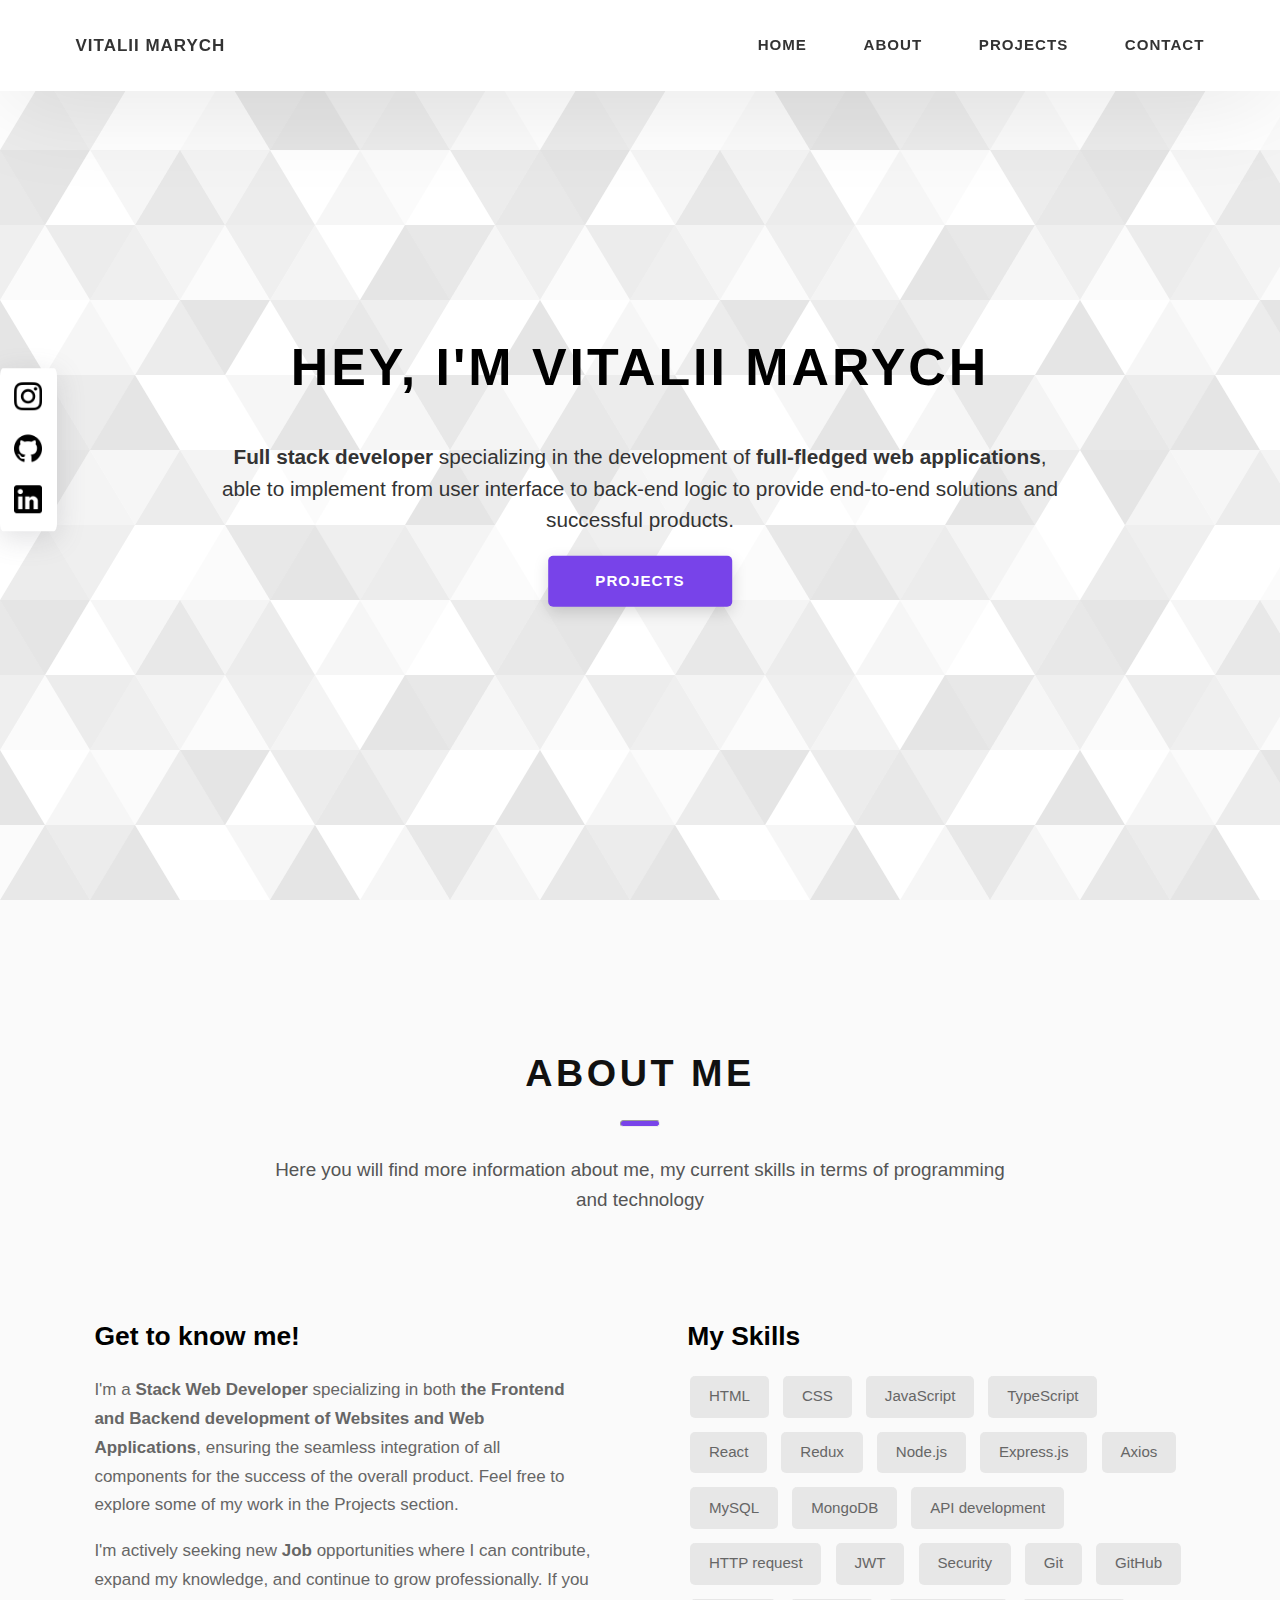
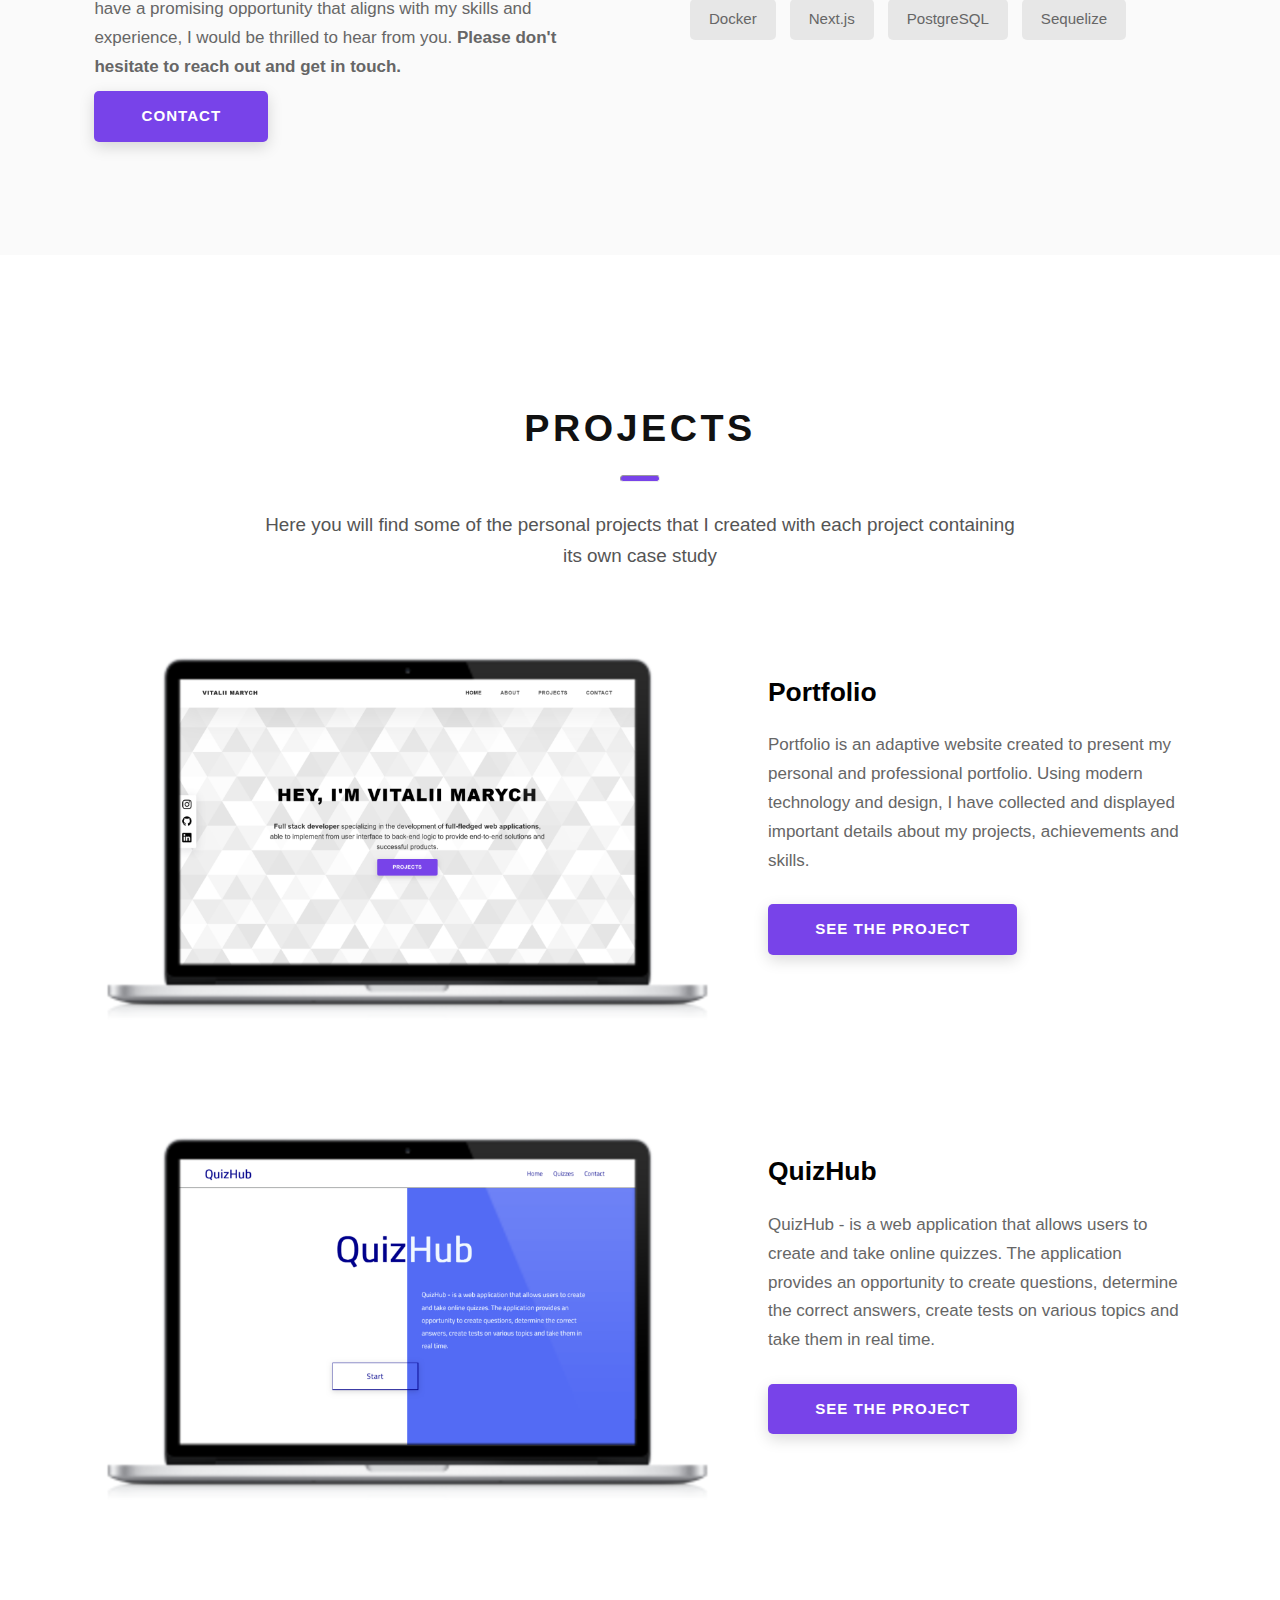
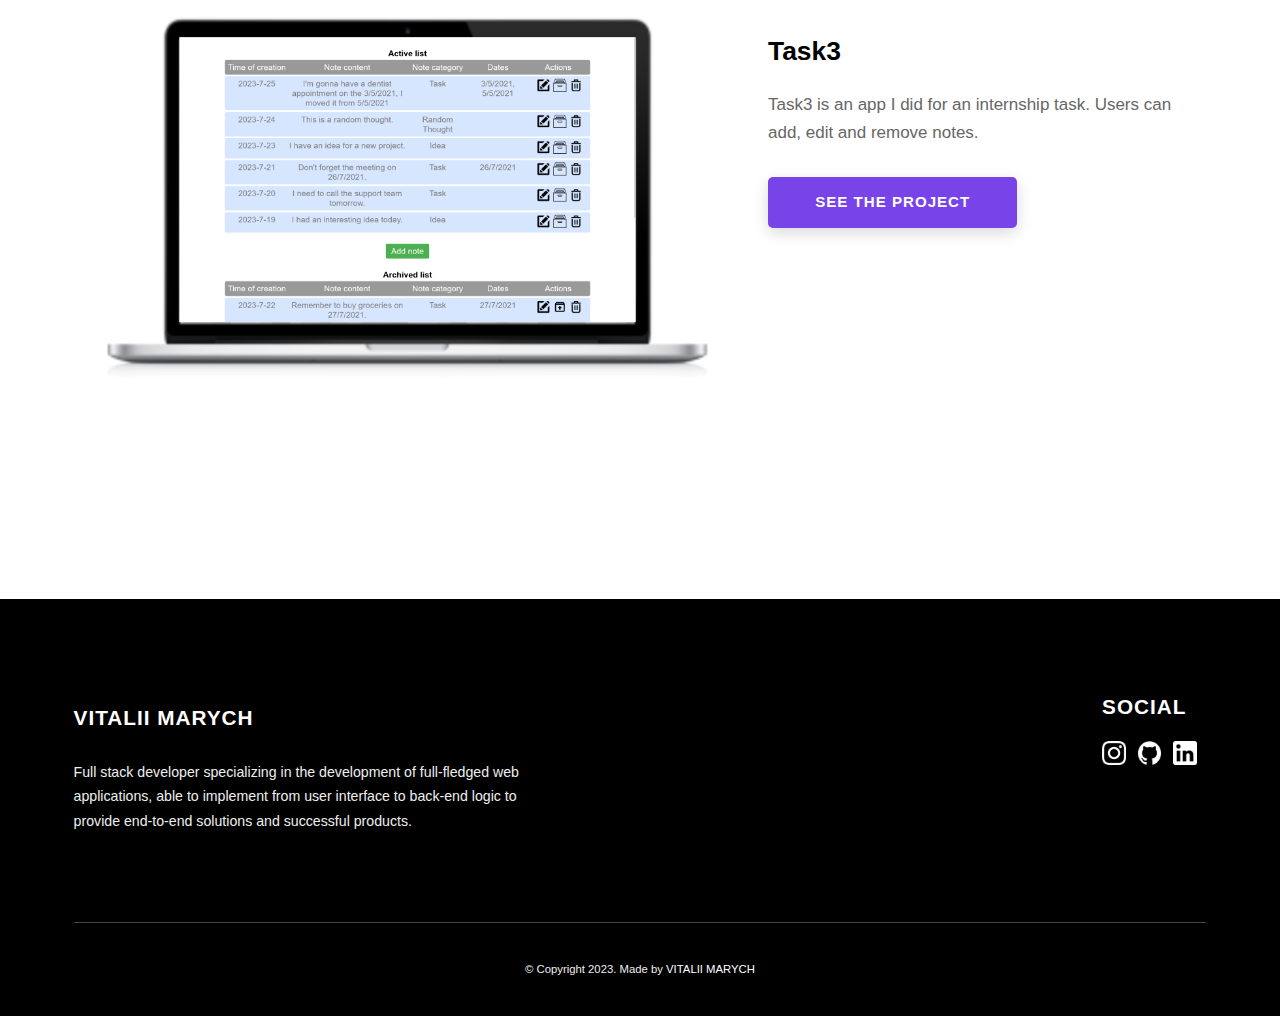
<file: index.html>
<!DOCTYPE html>
<html lang="en">
<head>
    <meta charset="UTF-8">
    <meta name="viewport" content="width=device-width, initial-scale=1.0">
    <title>Portfolio</title>

    <link href="./CSS/style.css" rel="stylesheet">

</head>
<body>
    <header>
        <div class="header-content">
            <div class="header-logo">
                <a href="./"><b>Vitalii Marych</b></a>
            </div>

            <div class="header-menu">
                <div class="header-menu-toggle"></div>
                <ul class="header-links">
                    <li class="header-link-wrapper">
                        <a href="./" class="header-link">Home</a>
                    </li>
                    <li class="header-link-wrapper">
                        <a href="#about" class="header-link">About</a>
                    </li>
                    <li class="header-link-wrapper">
                        <a href="#projects" class="header-link">Projects</a>
                    </li>
                    <li class="header-link-wrapper">
                        <a href="#contact" class="header-link">Contact</a>
                    </li>
                </ul>

            </div>
        </div>

        <div class="header-menu-mobile">
            <ul class="header-links-active">
                <li class="header-link-active-wrapper">
                    <a href="./" class="header-link">Home</a>
                </li>
                <li class="header-link-active-wrapper">
                    <a href="#about" class="header-link">About</a>
                </li>
                <li class="header-link-active-wrapper">
                    <a href="#projects" class="header-link">Projects</a>
                </li>
                <li class="header-link-active-wrapper">
                    <a href="#contact" class="header-link">Contact</a>
                </li>
            </ul>
        </div>

    </header>

    <section class="home ">
        <div class="home-content">
            <h1>Hey, I'm <b>Vitalii Marych</b></h1>

            <div class="home-content-info">
                <p class="info">
                    <b>Full stack developer</b> specializing in the development of <b>full-fledged web applications</b>, able to implement from user interface to back-end logic to provide end-to-end solutions and successful products.    
                </p>
            </div>

            <div class="home-content-btn-wrapper">
                <a class="btn home-content-btn" href="./#projects">
                    Projects
                </a>
            </div>

        </div>

        <div class="home-socials">
            <div class="home-social">
                <a class="home-social-icon-link" href="https://www.instagram.com/vitalik_marich/">
                    <img class="home-social-icon" src="./images/icons/inst.png">
                </a>
            </div>

            <div class="home-social">
                <a class="home-social-icon-link" href="https://github.com/vitaliiMarych">
                    <img class="home-social-icon" src="./images/icons/gitHub.png">
                </a>
            </div>

            <div class="home-social">
                <a class="home-social-icon-link" href="https://www.linkedin.com/in/vitalii-marych-150065280/">
                    <img class="home-social-icon" src="./images/icons/linkedin.png">
                </a>
            </div>
        </div>

    </section>

    <section class="about sec-pad" id="about">
        <div class="main-container">
            <div class="main-container-header">
                <h2 class="heading-sec-main">About me
                    <hr>
                </h2>
                <p class="heading-sec-sub">Here you will find more information about me,  my current skills  in terms of programming and technology </p>
            </div>
            <div class="about-content">
                <div class="about-content-main">
                    <h3 class="about-content-title">Get to know me!</h3>
                    
                    <div class="about-content-main-details">
                        <p class="about-content-main-details-paragraf">I'm a <b>Stack Web Developer</b> specializing in both <b>the Frontend and Backend development of Websites and Web Applications</b>, ensuring the seamless integration of all components for the success of the overall product. Feel free to explore some of my work in the Projects section.</p>
                        <p class="about-content-main-details-paragraf">I'm actively seeking new <b>Job</b> opportunities where I can contribute, expand my knowledge, and continue to grow professionally. If you have a promising opportunity that aligns with my skills and experience, I would be thrilled to hear from you. <b>Please don't hesitate to reach out and get in touch.</b></p>
                    </div>

                    <div class="about-btn-contact-wrapper">
                        <a class="btn about-btn-contact" href="#contact">Contact</a>
                    </div>
                </div>

                <div class="about-content-skills">
                    <h3 class="about-content-title">My Skills</h3>
                    <div class="skills">
                        <div class="skill">HTML</div>
                        <div class="skill">CSS</div>
                        <div class="skill">JavaScript</div>
                        <div class="skill">TypeScript</div>
                        <div class="skill">React</div>
                        <div class="skill">Redux</div>
                        <div class="skill">Node.js</div>
                        <div class="skill">Express.js</div>
                        <div class="skill">Axios</div>
                        <div class="skill">MySQL</div>
                        <div class="skill">MongoDB</div>
                        <div class="skill">API development</div>
                        <div class="skill">HTTP request</div>
                        <div class="skill">JWT</div>
                        <div class="skill">Security</div>
                        <div class="skill">Git</div>
                        <div class="skill">GitHub</div>
                        <div class="skill">Docker</div>
                        <div class="skill">Next.js</div>
                        <div class="skill">PostgreSQL</div>
                        <div class="skill">Sequelize</div>

                    </div>
                </div>
            </div>
        </div>
    </section>

    <section class="projects sec-pad" id="projects">
        <div class="main-container">
            <div class="main-container-header">
                <h2 class="heading-sec-main">Projects
                    <hr>
                </h2>
                <p class="heading-sec-sub">Here you will find some of the personal projects that I created with each project containing its own case study </p>
            </div>
            
            <div class="project-row">
                <img src="./images/projects/Portfolio.png" class="project-row-image">
                <div class="project-row-content">
                    <h3 class="project-row-content-title">Portfolio</h3>
                    <p class="project-row-content-desc">Portfolio is an adaptive website created to present my personal and professional portfolio. Using modern technology and design, I have collected and displayed important details about my projects, achievements and skills.</p>
                    <a href="./HTML/portfolio.html" class="btn project-btn-project">See the project</a>
                </div>

            </div>

            <div class="project-row">
                <img src="./images/projects/QuizHub.png" class="project-row-image">
                <div class="project-row-content">
                    <h3 class="project-row-content-title">QuizHub</h3>
                    <p class="project-row-content-desc">QuizHub - is a web application that allows users to create and take online quizzes. The application provides an opportunity to create questions, determine the correct answers, create tests on various topics and take them in real time.</p>
                    <a href="./HTML/QuizHub.html" class="btn project-btn-project">See the project</a>
                </div>
            </div>

            <div class="project-row">
                <img src="./images/projects/task3.png" class="project-row-image">
                <div class="project-row-content">
                    <h3 class="project-row-content-title">Task3</h3>
                    <p class="project-row-content-desc">Task3 is an app I did for an internship task. Users can add, edit and remove notes.</p>
                    <a href="./HTML/task3.html" class="btn project-btn-project">See the project</a>
                </div>
            </div>
        </div>
    </section>

    

    <footer class="footer" id="contact">
        <div class="main-container">
          <div class="main-footer-upper">
            <div class="main-footer-row main-footer-row-1">
              <h2 class="heading heading-sm main-footer-heading-sm">
                <span>Social</span>
              </h2>
              <div class="main-footer-social-cont">
                <a target="_blank" rel="noreferrer" href="#">
                  <img
                    class="main-footer-icon"
                    src="./images/icons/inst.png"
                    alt="icon"
                  />
                </a>
                <a target="_blank" rel="noreferrer" href="#">
                  <img
                    class="main-footer-icon"
                    src="./images/icons/gitHub.png"
                    alt="icon"
                  />
                </a>
                <a target="_blank" rel="noreferrer" href="#">
                  <img
                    class="main-footer-icon"
                    src="./images/icons/linkedin.png"
                    alt="icon"
                  />
                </a>

              </div>
            </div>
            <div class="main-footer-row main-footer-row-2">
              <h4 class="heading heading-sm text-lt">Vitalii Marych</h4>
              <p class="main-footer-short-desc">
                Full stack developer specializing in the development of full-fledged web applications, able to implement from user interface to back-end logic to provide end-to-end solutions and successful products. 
              </p>
            </div>
          </div>
  
          <div class="main-footer-lower">
            &copy; Copyright 2023. Made by
            <a rel="noreferrer" target="_blank" href="/index.html"
              >Vitalii Marych</a
            >
          </div>
        </div>
      </footer>

    </footer>

    <script src="./JS/index.js"></script>
</body>
</html>
</file>
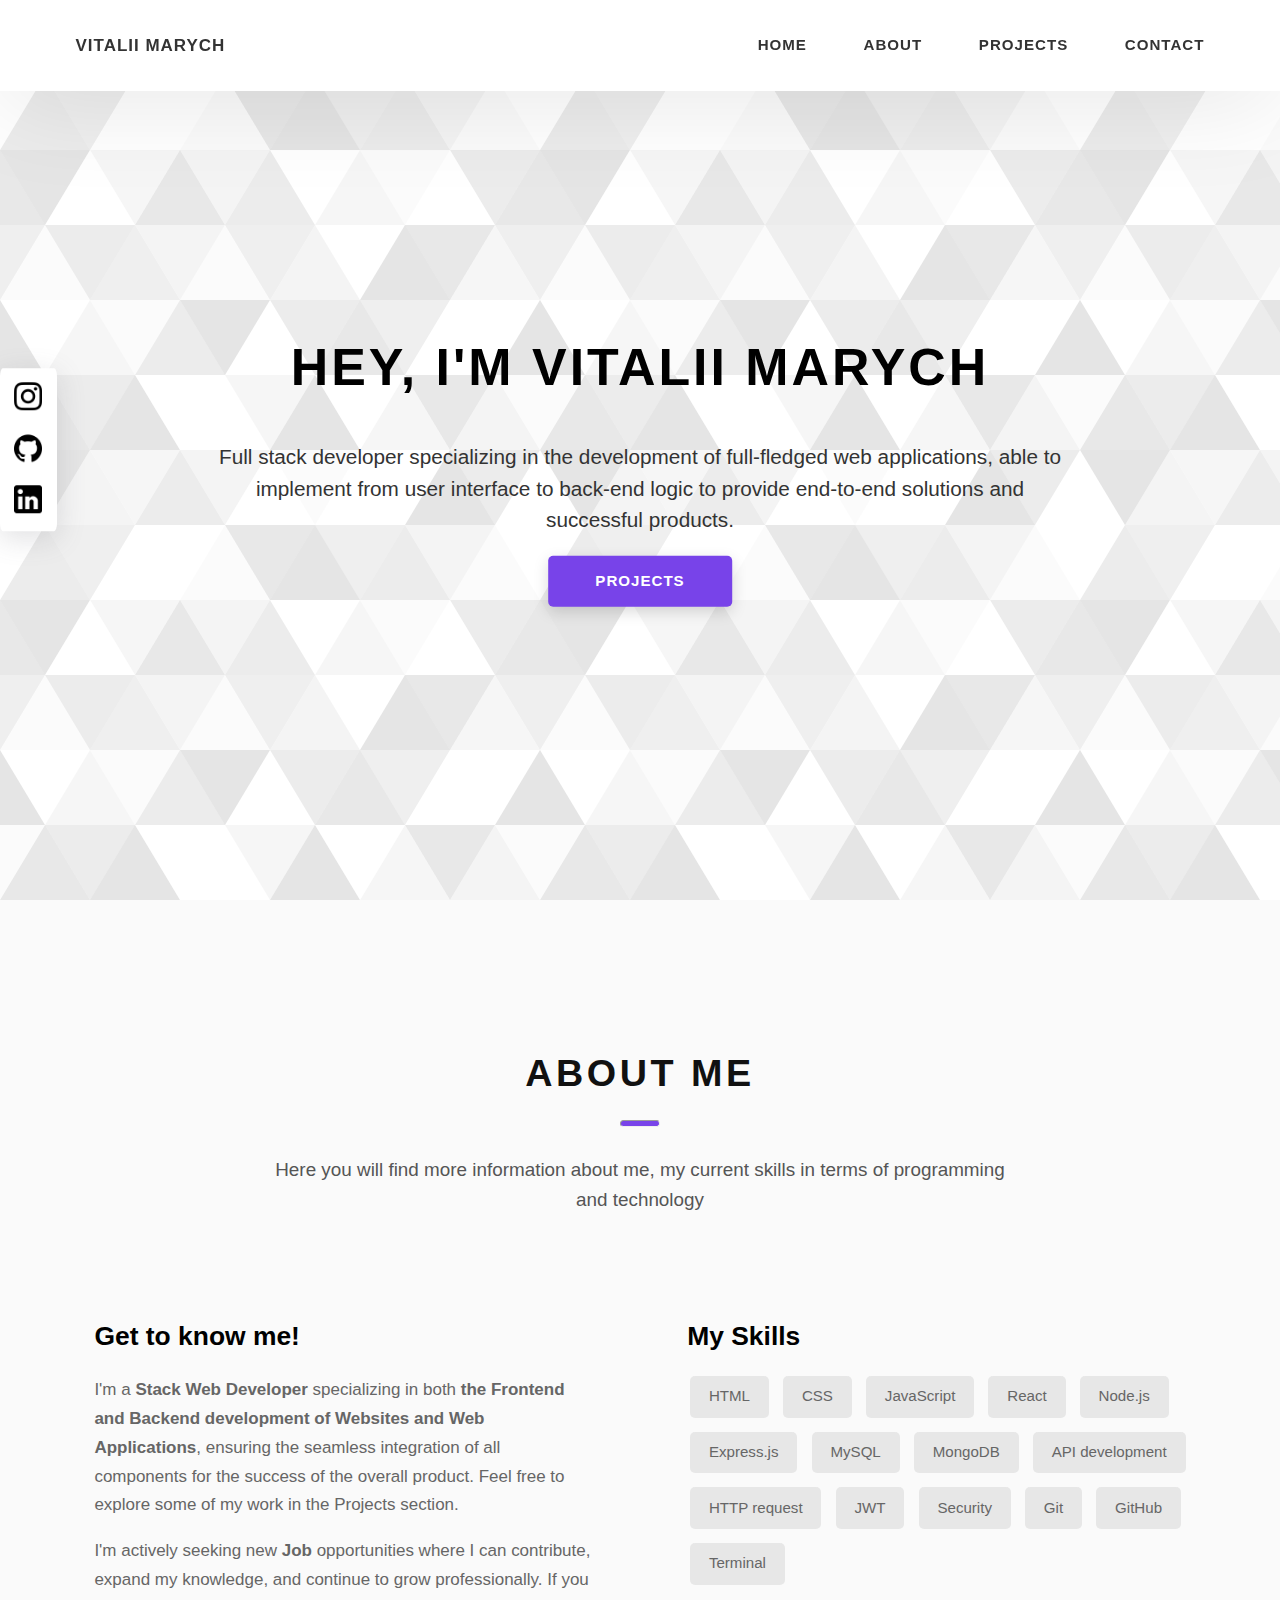
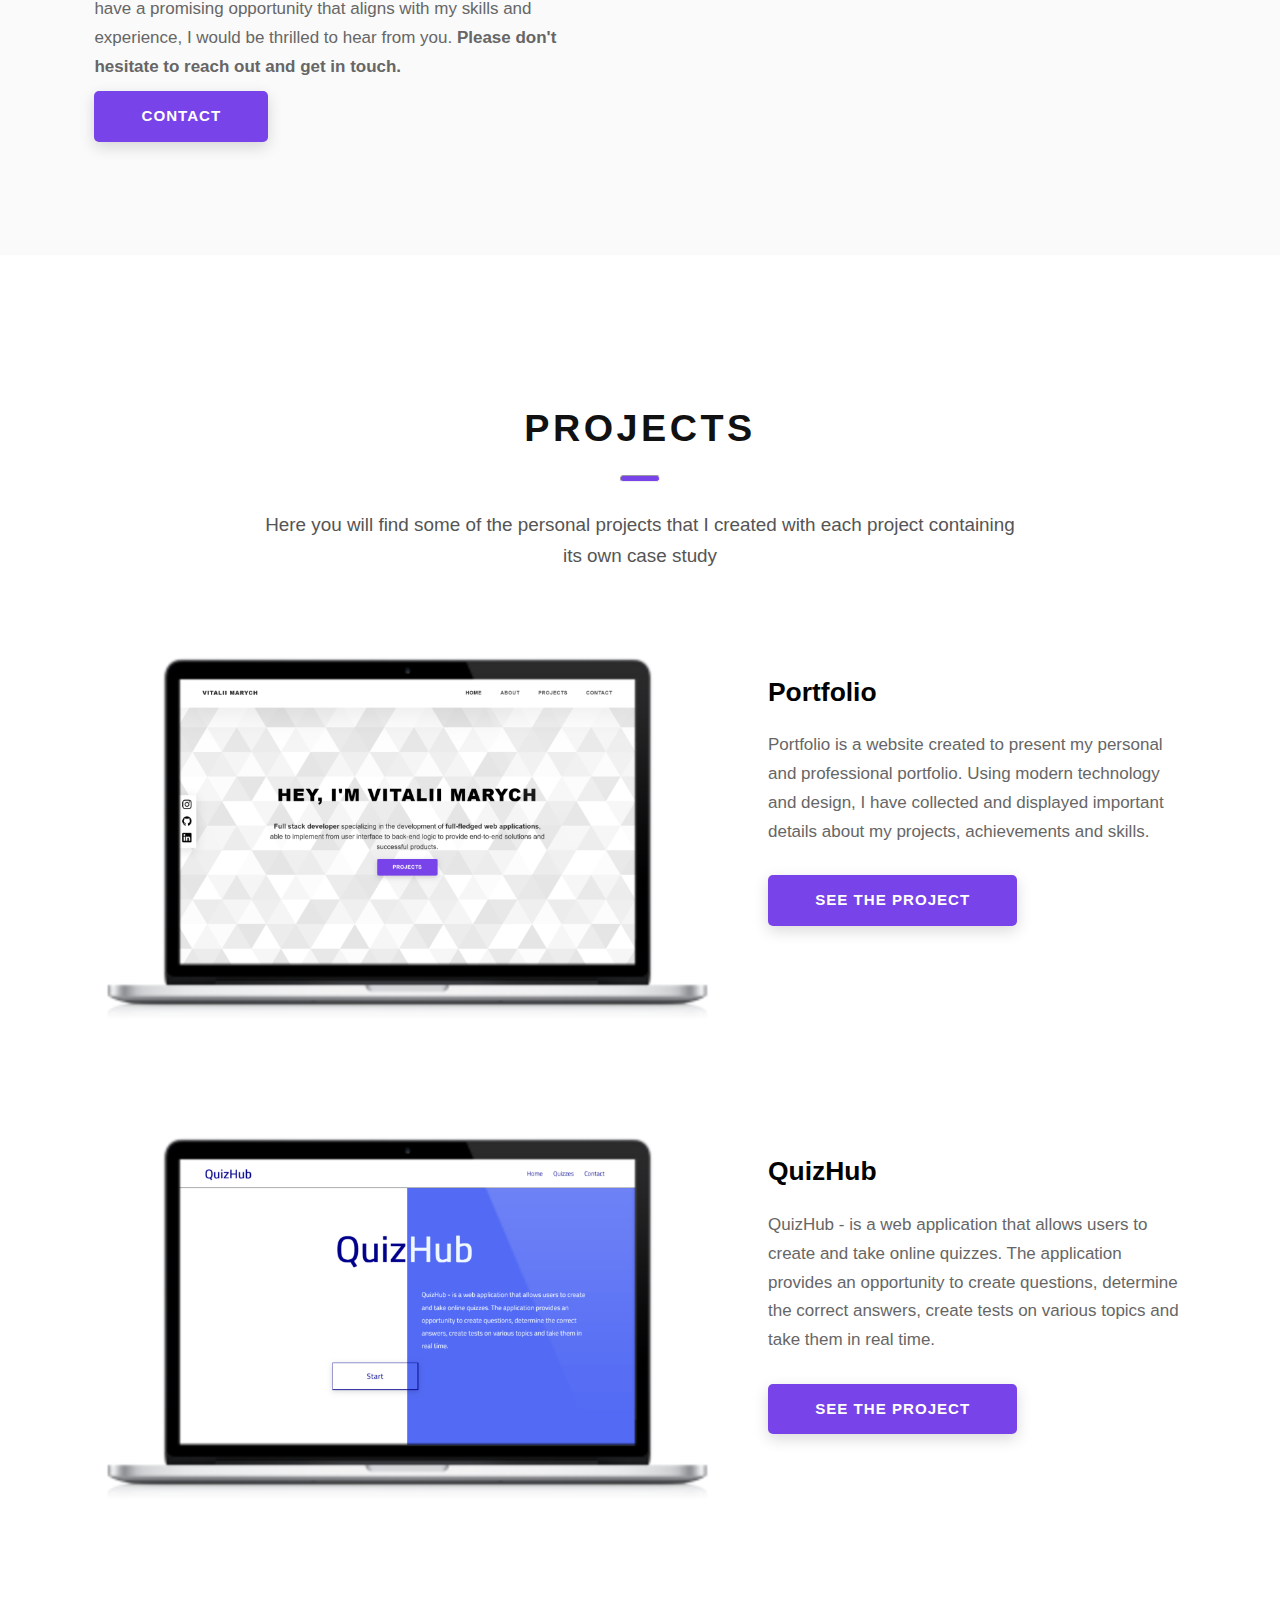
<file: HTML/index.html>
<!DOCTYPE html>
<html lang="en">
<head>
    <meta charset="UTF-8">
    <meta name="viewport" content="width=device-width, initial-scale=1.0">
    <title>Portfolio</title>

    <link href="../CSS/style.css" rel="stylesheet">
</head>
<body>
    <header>
        <div class="header-content">
            <div class="header-logo">
                <a href="./">Vitalii Marych</a>
            </div>

            <div class="header-menu">
                <ul class="header-links">
                    <li class="header__link-wrapper">
                        <a href="./" class="header-link">Home</a>
                    </li>
                    <li class="header__link-wrapper">
                        <a href="#about" class="header-link">About</a>
                    </li>
                    <li class="header__link-wrapper">
                        <a href="#projects" class="header-link">Projects</a>
                    </li>
                    <li class="header__link-wrapper">
                        <a href="#contact" class="header-link">Contact</a>
                    </li>
                </ul>
            </div>
        </div>

    </header>

    <section class="home ">
        <div class="home-content">
            <h1>Hey, I'm Vitalii Marych</h1>

            <div class="home-content-info">
                <p class="info">
                    Full stack developer specializing in the development of full-fledged web applications, able to implement from user interface to back-end logic to provide end-to-end solutions and successful products.    
                </p>
            </div>

            <div class="home-content-btn-wrapper">
                <a class="btn home-content-btn" href="./#projects">
                    Projects
                </a>
            </div>

        </div>

        <div class="home-socials">
            <div class="home-social">
                <a class="home-social-icon-link" href="https://www.instagram.com/vitalik_marich/">
                    <img class="home-social-icon" src="../images/icons/inst.png">
                </a>
            </div>

            <div class="home-social">
                <a class="home-social-icon-link" href="https://github.com/vitaliiMarych">
                    <img class="home-social-icon" src="../images/icons/gitHub.png">
                </a>
            </div>

            <div class="home-social">
                <a class="home-social-icon-link" href="https://www.linkedin.com/in/vitalii-marych-150065280/">
                    <img class="home-social-icon" src="../images/icons/linkedin.png">
                </a>
            </div>
        </div>

    </section>

    <section class="about sec-pad" id="about">
        <div class="main-container">
            <div class="main-container-header">
                <h2 class="heading-sec-main">About me
                    <hr>
                </h2>
                <p class="heading-sec-sub">Here you will find more information about me,  my current skills  in terms of programming and technology </p>
            </div>
            <div class="about-content">
                <div class="about-content-main">
                    <h3 class="about-content-title">Get to know me!</h3>
                    
                    <div class="about-content-main-details">
                        <p class="about-content-main-details-paragraf">I'm a <b>Stack Web Developer</b> specializing in both <b>the Frontend and Backend development of Websites and Web Applications</b>, ensuring the seamless integration of all components for the success of the overall product. Feel free to explore some of my work in the Projects section.</p>
                        <p class="about-content-main-details-paragraf">I'm actively seeking new <b>Job</b> opportunities where I can contribute, expand my knowledge, and continue to grow professionally. If you have a promising opportunity that aligns with my skills and experience, I would be thrilled to hear from you. <b>Please don't hesitate to reach out and get in touch.</b></p>
                    </div>

                    <div class="about-btn-contact-wrapper">
                        <a class="btn about-btn-contact" href="#contact">Contact</a>
                    </div>
                </div>

                <div class="about-content-skills">
                    <h3 class="about-content-title">My Skills</h3>
                    <div class="skills">
                        <div class="skill">HTML</div>
                        <div class="skill">CSS</div>
                        <div class="skill">JavaScript</div>
                        <div class="skill">React</div>
                        <div class="skill">Node.js</div>
                        <div class="skill">Express.js</div>
                        <div class="skill">MySQL</div>
                        <div class="skill">MongoDB</div>
                        <div class="skill">API development</div>
                        <div class="skill">HTTP request</div>
                        <div class="skill">JWT</div>
                        <div class="skill">Security</div>
                        <div class="skill">Git</div>
                        <div class="skill">GitHub</div>
                        <div class="skill">Terminal</div>
                    </div>
                </div>
            </div>
        </div>
    </section>

    <section class="projects sec-pad" id="projects">
        <div class="main-container">
            <div class="main-container-header">
                <h2 class="heading-sec-main">Projects
                    <hr>
                </h2>
                <p class="heading-sec-sub">Here you will find some of the personal projects that I created with each project containing its own case study </p>
            </div>
            
            <div class="project-row">
                <img src="../images/projects/Portfolio.png" class="project-row-image">
                <div class="project-row-content">
                    <h3 class="project-row-content-title">Portfolio</h3>
                    <p class="project-row-content-desc">Portfolio is a website created to present my personal and professional portfolio. Using modern technology and design, I have collected and displayed important details about my projects, achievements and skills.</p>
                    <a href="https://github.com/vitaliiMarych/portfolio" class="btn project-btn-project">See the project</a>
                </div>

            </div>

            <div class="project-row">
                <img src="../images/projects/QuizHub.png" class="project-row-image">
                <div class="project-row-content">
                    <h3 class="project-row-content-title">QuizHub</h3>
                    <p class="project-row-content-desc">QuizHub - is a web application that allows users to create and take online quizzes. The application provides an opportunity to create questions, determine the correct answers, create tests on various topics and take them in real time.</p>
                    <a href="" class="btn project-btn-project">See the project</a>
                </div>
            </div>
        </div>
    </section>

    <section class="contact sec-pad" id="contact">
        
    </section>

    <footer class="footer">

    </footer>
</body>
</html>
</file>
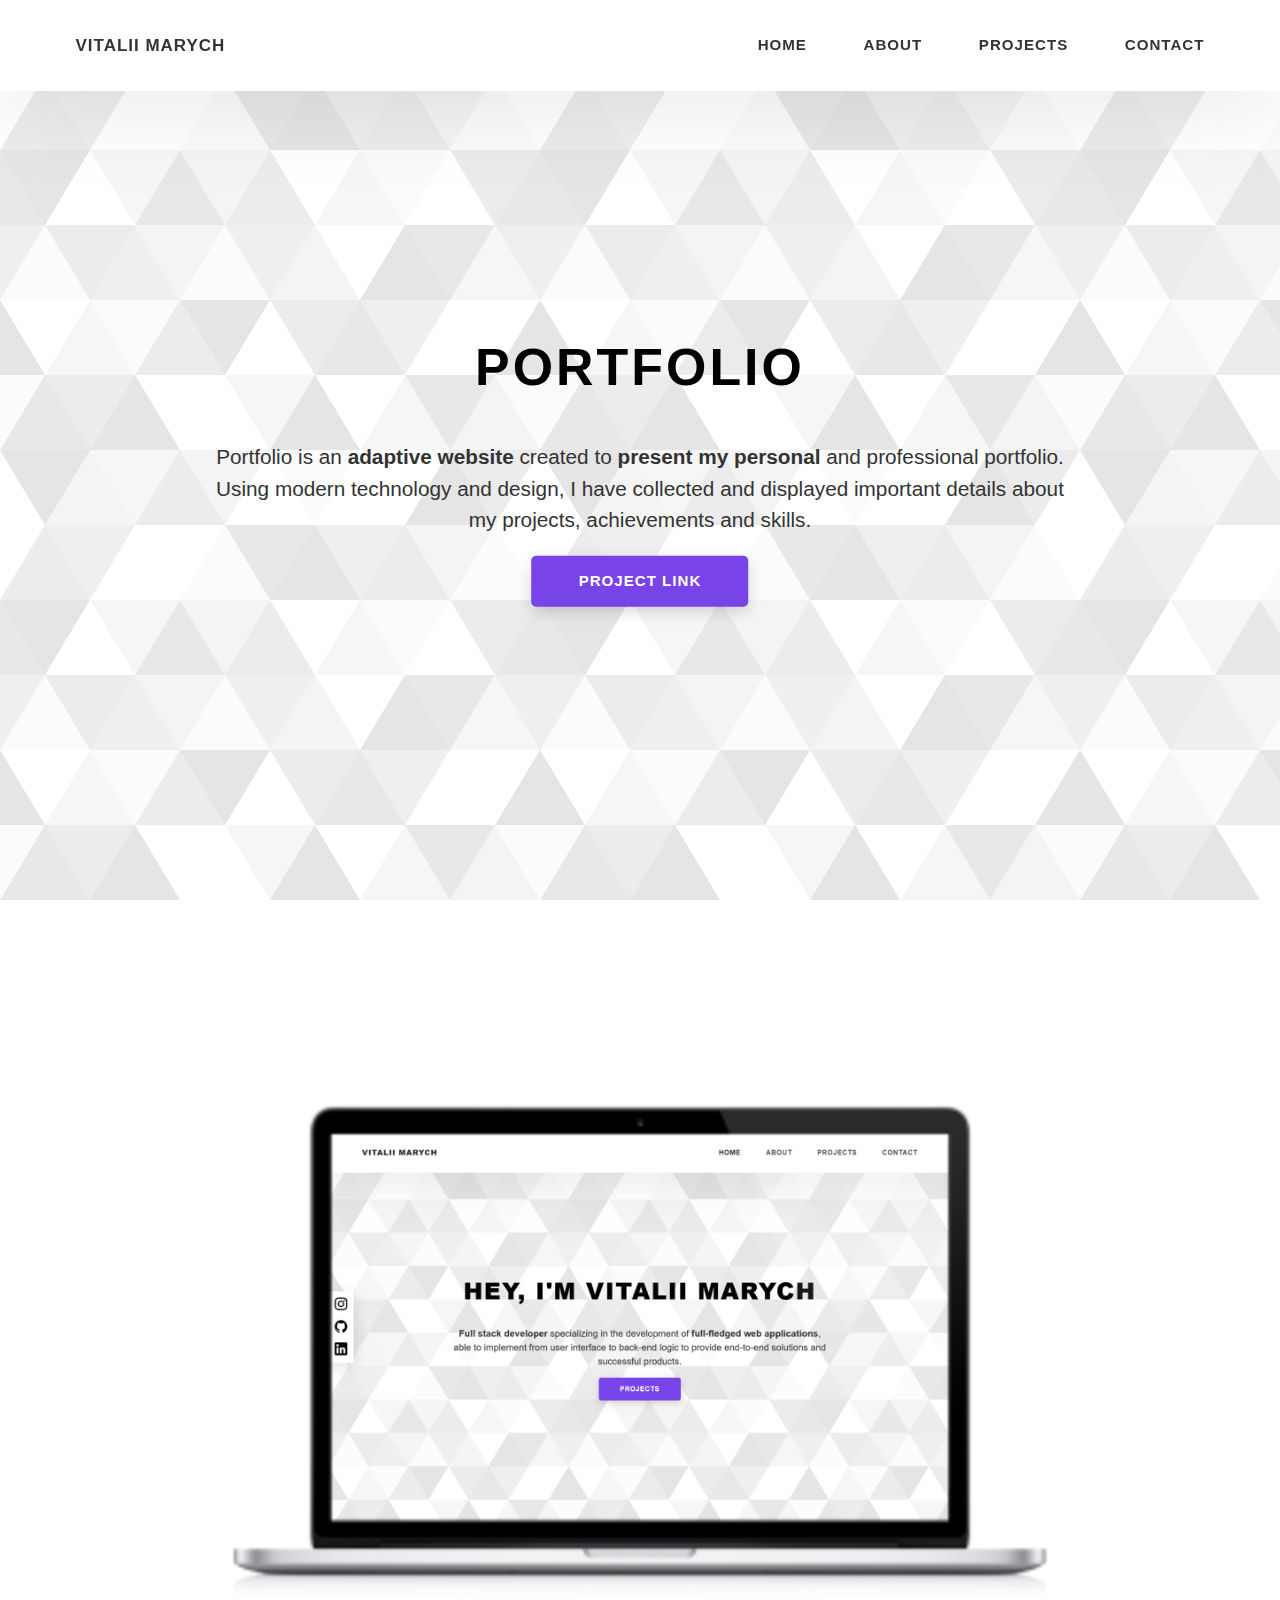
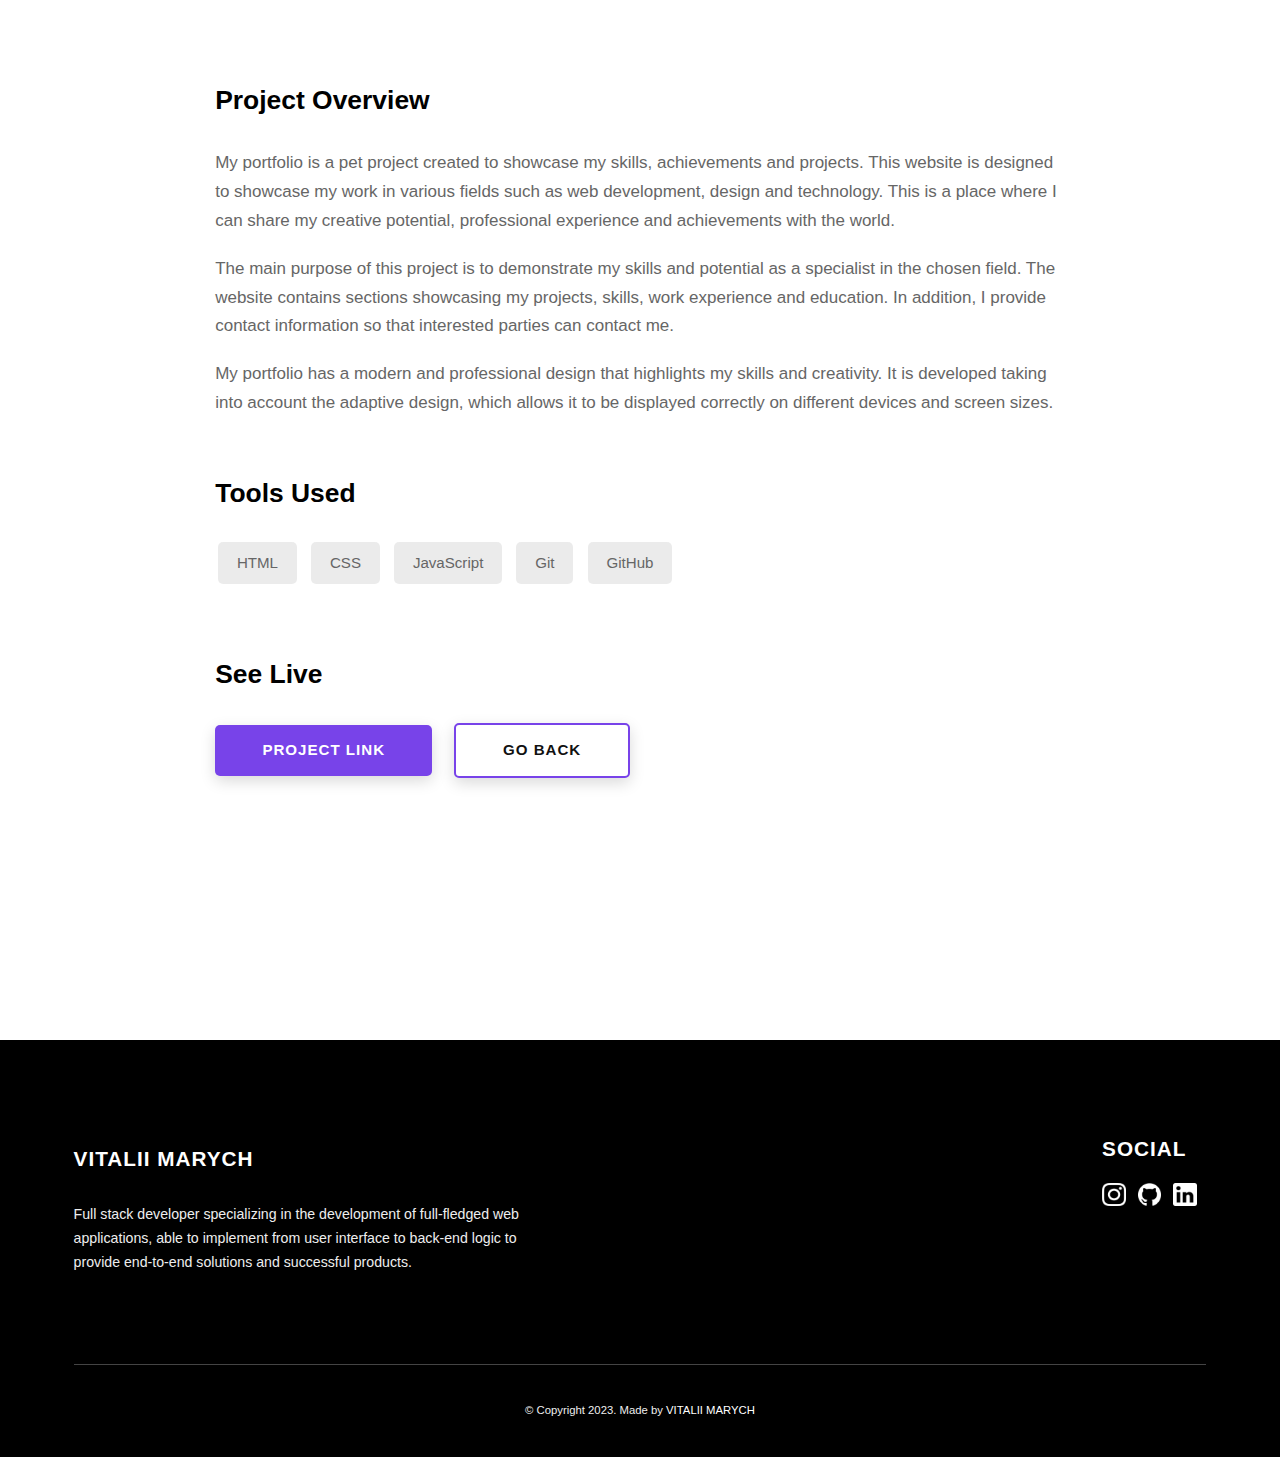
<file: HTML/portfolio.html>
<!DOCTYPE html>
<html lang="en">
<head>
    <meta charset="UTF-8">
    <meta name="viewport" content="width=device-width, initial-scale=1.0">
    <title>Portfolio</title>

    <link href="../CSS/style.css" rel="stylesheet">

</head>
<body>
    <header>
        <div class="header-content">
            <div class="header-logo">
                <a href="../index.html"><b>Vitalii Marych</b></a>
            </div>

            <div class="header-menu">
                <div class="header-menu-toggle"></div>
                <ul class="header-links">
                    <li class="header-link-wrapper">
                        <a href="../index.html" class="header-link">Home</a>
                    </li>
                    <li class="header-link-wrapper">
                        <a href="../index.html#about" class="header-link">About</a>
                    </li>
                    <li class="header-link-wrapper">
                        <a href="../index.html#projects" class="header-link">Projects</a>
                    </li>
                    <li class="header-link-wrapper">
                        <a href="../index.html#contact" class="header-link">Contact</a>
                    </li>
                </ul>

            </div>
        </div>

        <div class="header-menu-mobile">
            <ul class="header-links-active">
                <li class="header-link-active-wrapper">
                    <a href="./" class="header-link">Home</a>
                </li>
                <li class="header-link-active-wrapper">
                    <a href="#about" class="header-link">About</a>
                </li>
                <li class="header-link-active-wrapper">
                    <a href="#projects" class="header-link">Projects</a>
                </li>
                <li class="header-link-active-wrapper">
                    <a href="#contact" class="header-link">Contact</a>
                </li>
            </ul>
        </div>

    </header>

    <section class="home">
        <div class="home-content">
            <h1><b>Portfolio</b></h1>

            <div class="home-content-info">
                <p class="info">
                    Portfolio is an <b>adaptive website</b> created to <b>present my personal</b> and professional portfolio. Using modern technology and design, I have collected and displayed important details about my projects, achievements and skills.
                </p>
            </div>

            <div class="home-content-btn-wrapper">
                <a class="btn home-content-btn" href="https://github.com/vitaliiMarych/portfolio">
                    Project link
                </a>
            </div>

        </div>

    </section>

    <section class="project sec-pad" >
        <div class="main-container">
            <div class="project-details">
                <img src="../images/projects/Portfolio.png" class="project-details-image">

                <div class="project-details-content">
                    <div class="project-details-desc">
                        <h2 class="project-details-content-title">Project Overview</h2>
                        <p class="project-details-desc-para">My portfolio is a pet project created to showcase my skills, achievements and projects. This website is designed to showcase my work in various fields such as web development, design and technology. This is a place where I can share my creative potential, professional experience and achievements with the world.</p>
                        <p class="project-details-desc-para">The main purpose of this project is to demonstrate my skills and potential as a specialist in the chosen field. The website contains sections showcasing my projects, skills, work experience and education. In addition, I provide contact information so that interested parties can contact me.</p>
                        <p class="project-details-desc-para">My portfolio has a modern and professional design that highlights my skills and creativity. It is developed taking into account the adaptive design, which allows it to be displayed correctly on different devices and screen sizes.</p>
                    </div>

                    <div class="project-details-tools">
                        <h2 class="project-details-content-title">Tools Used</h2>

                        <div class="skills">
                            <div class="skill">HTML</div>
                            <div class="skill">CSS</div>
                            <div class="skill">JavaScript</div>
                            <div class="skill">Git</div>
                            <div class="skill">GitHub</div>
                        </div>
                    </div>

                    <div class="project-details-links">
                        <h2 class="project-details-content-title">See Live</h2>

                        <a href="https://github.com/vitaliiMarych/portfolio" class="btn project-details-link-btn" target="_blank" rel="noreferrer">Project Link</a>
                        <a href="../index.html" class="project-details-back-btn">Go Back</a>
                    </div>
                </div>
            </div>
        </div>
    </section>
    

    <footer class="footer">
        <div class="main-container">
          <div class="main-footer-upper">
            <div class="main-footer-row main-footer-row-1">
              <h2 class="heading heading-sm main-footer-heading-sm">
                <span>Social</span>
              </h2>
              <div class="main-footer-social-cont">
                <a target="_blank" rel="noreferrer" href="#">
                  <img
                    class="main-footer-icon"
                    src="../images/icons/inst.png"
                    alt="icon"
                  />
                </a>
                <a target="_blank" rel="noreferrer" href="#">
                  <img
                    class="main-footer-icon"
                    src="../images/icons/gitHub.png"
                    alt="icon"
                  />
                </a>
                <a target="_blank" rel="noreferrer" href="#">
                  <img
                    class="main-footer-icon"
                    src="../images/icons/linkedin.png"
                    alt="icon"
                  />
                </a>

              </div>
            </div>
            <div class="main-footer-row main-footer-row-2">
              <h4 class="heading heading-sm text-lt">Vitalii Marych</h4>
              <p class="main-footer-short-desc">
                Full stack developer specializing in the development of full-fledged web applications, able to implement from user interface to back-end logic to provide end-to-end solutions and successful products. 
              </p>
            </div>
          </div>
  
          <div class="main-footer-lower">
            &copy; Copyright 2023. Made by
            <a rel="noreferrer" target="_blank" href="/index.html"
              >Vitalii Marych</a
            >
          </div>
        </div>
      </footer>

    </footer>

    <script src="../JS/index.js"></script>
</body>
</html>
</file>
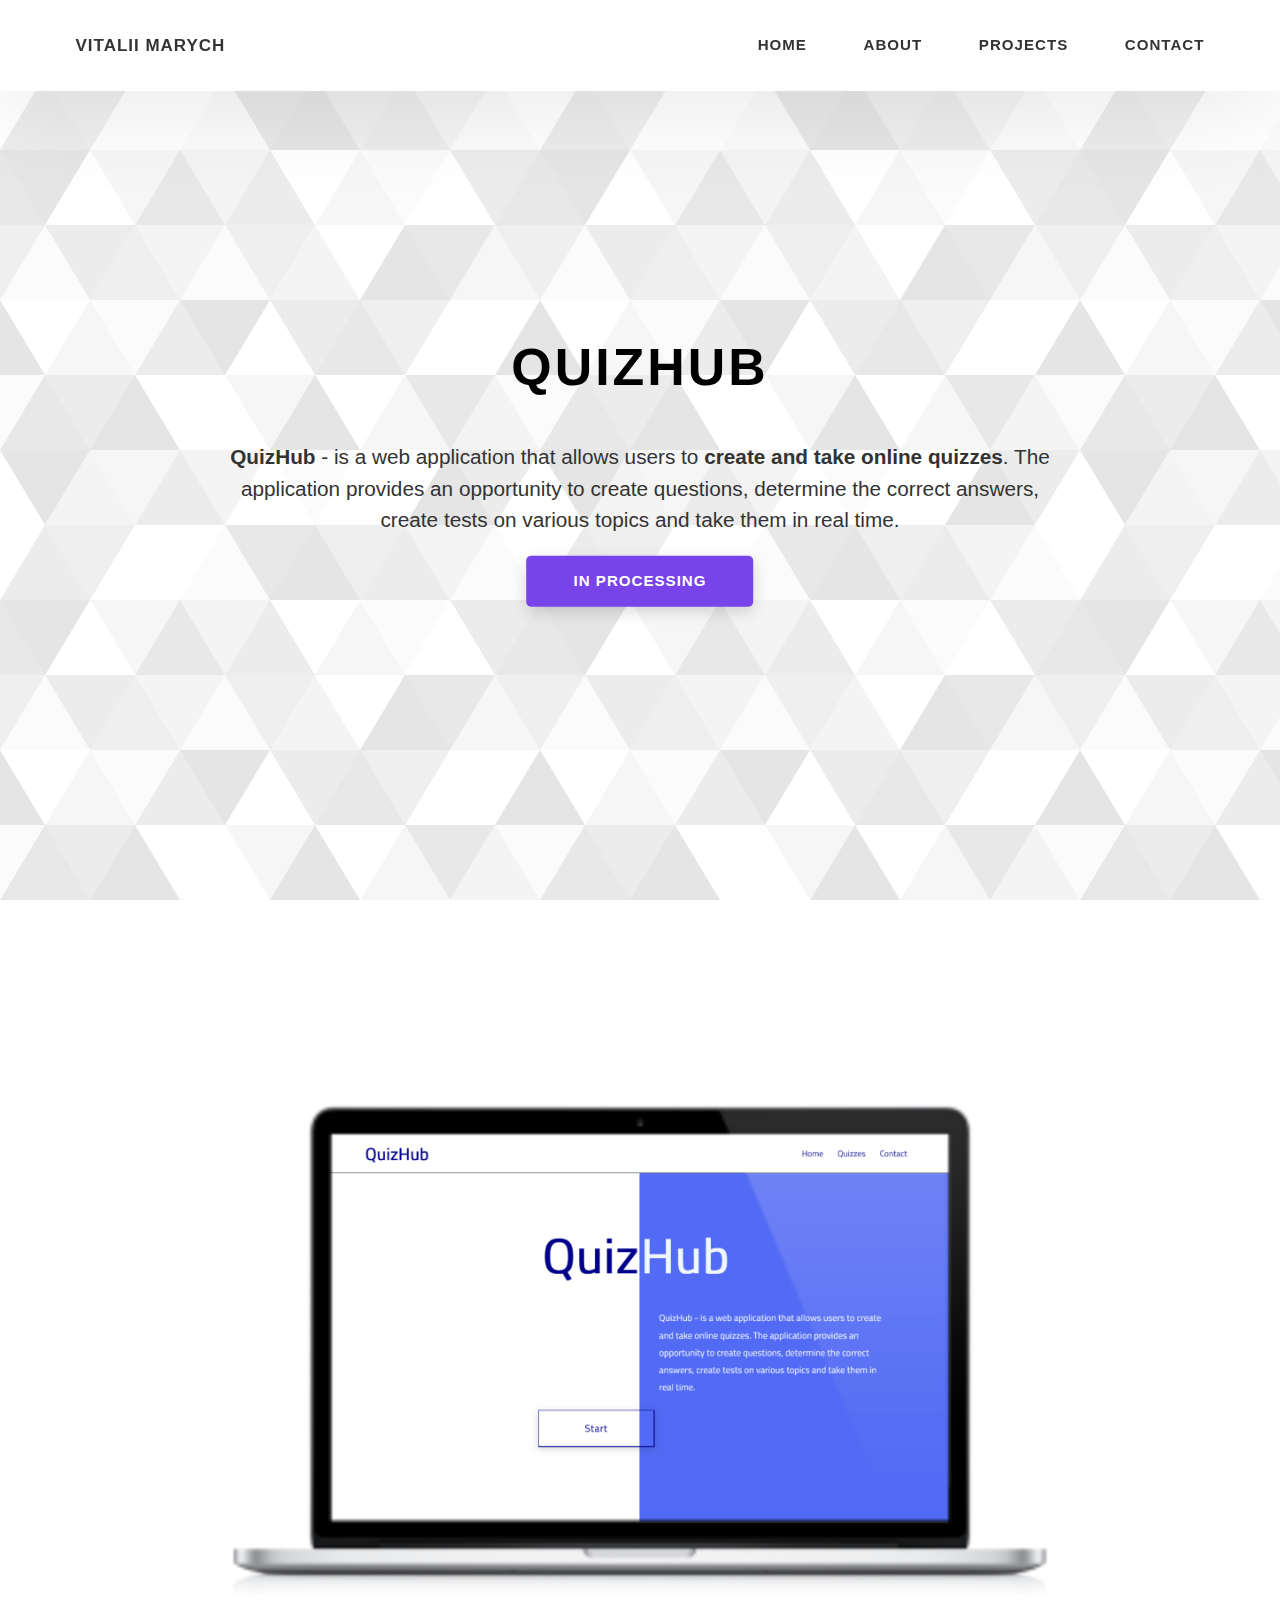
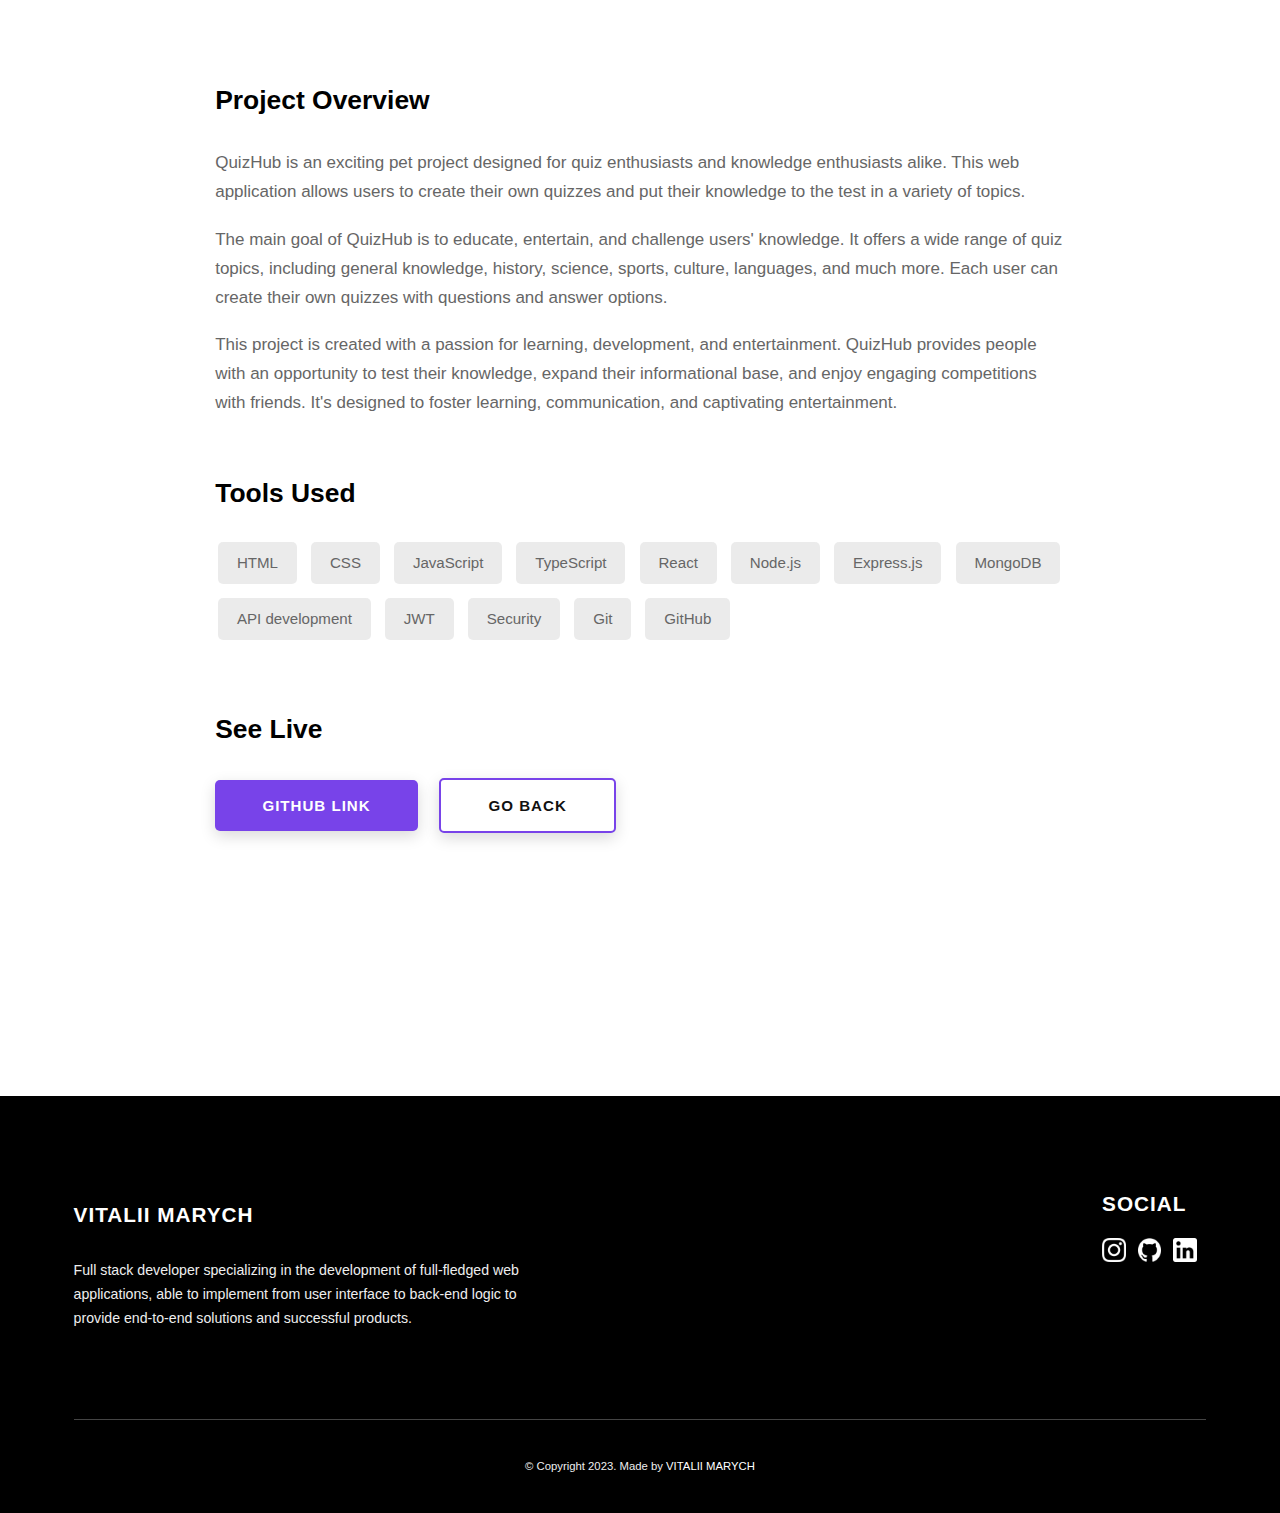
<file: HTML/QuizHub.html>
<!DOCTYPE html>
<html lang="en">
<head>
    <meta charset="UTF-8">
    <meta name="viewport" content="width=device-width, initial-scale=1.0">
    <title>QuizHub</title>

    <link href="../CSS/style.css" rel="stylesheet">

</head>
<body>
    <header>
        <div class="header-content">
            <div class="header-logo">
                <a href="../index.html"><b>Vitalii Marych</b></a>
            </div>

            <div class="header-menu">
                <div class="header-menu-toggle"></div>
                <ul class="header-links">
                    <li class="header-link-wrapper">
                        <a href="../index.html" class="header-link">Home</a>
                    </li>
                    <li class="header-link-wrapper">
                        <a href="../index.html#about" class="header-link">About</a>
                    </li>
                    <li class="header-link-wrapper">
                        <a href="../index.html#projects" class="header-link">Projects</a>
                    </li>
                    <li class="header-link-wrapper">
                        <a href="../index.html#contact" class="header-link">Contact</a>
                    </li>
                </ul>

            </div>
        </div>

        <div class="header-menu-mobile">
            <ul class="header-links-active">
                <li class="header-link-active-wrapper">
                    <a href="./" class="header-link">Home</a>
                </li>
                <li class="header-link-active-wrapper">
                    <a href="#about" class="header-link">About</a>
                </li>
                <li class="header-link-active-wrapper">
                    <a href="#projects" class="header-link">Projects</a>
                </li>
                <li class="header-link-active-wrapper">
                    <a href="#contact" class="header-link">Contact</a>
                </li>
            </ul>
        </div>

    </header>

    <section class="home">
        <div class="home-content">
            <h1><b>QuizHub</b></h1>

            <div class="home-content-info">
                <p class="info">
                    <b>QuizHub</b> - is a web application that allows users to <b>create and take online quizzes</b>. The application provides an opportunity to create questions, determine the correct answers, create tests on various topics and take them in real time.
                </p>
            </div>

            <div class="home-content-btn-wrapper">
                <a class="btn home-content-btn" href="">
                    In processing
                </a>
            </div>

        </div>

    </section>

    <section class="project sec-pad" >
        <div class="main-container">
            <div class="project-details">
                <img src="../images/projects/QuizHub.png" class="project-details-image">

                <div class="project-details-content">
                    <div class="project-details-desc">
                        <h2 class="project-details-content-title">Project Overview</h2>
                        <p class="project-details-desc-para">QuizHub is an exciting pet project designed for quiz enthusiasts and knowledge enthusiasts alike. This web application allows users to create their own quizzes and put their knowledge to the test in a variety of topics.</p>
                        <p class="project-details-desc-para">The main goal of QuizHub is to educate, entertain, and challenge users' knowledge. It offers a wide range of quiz topics, including general knowledge, history, science, sports, culture, languages, and much more. Each user can create their own quizzes with questions and answer options.</p>
                        <p class="project-details-desc-para">This project is created with a passion for learning, development, and entertainment. QuizHub provides people with an opportunity to test their knowledge, expand their informational base, and enjoy engaging competitions with friends. It's designed to foster learning, communication, and captivating entertainment.</p>
                    </div>

                    <div class="project-details-tools">
                        <h2 class="project-details-content-title">Tools Used</h2>

                        <div class="skills">
                            <div class="skill">HTML</div>
                            <div class="skill">CSS</div>
                            <div class="skill">JavaScript</div>
                            <div class="skill">TypeScript</div>
                            <div class="skill">React</div>
                            <div class="skill">Node.js</div>
                            <div class="skill">Express.js</div>
                            <div class="skill">MongoDB</div>
                            <div class="skill">API development</div>
                            <div class="skill">JWT</div>
                            <div class="skill">Security</div>
                            <div class="skill">Git</div>
                            <div class="skill">GitHub</div>
                        </div>
                    </div>

                    <div class="project-details-links">
                        <h2 class="project-details-content-title">See Live</h2>

                        <a href="https://github.com/vitaliiMarych/QuizHub" class="btn project-details-link-btn" target="_blank" rel="noreferrer">GitHub Link</a>
                        <a href="../index.html" class="project-details-back-btn">Go Back</a>
                    </div>
                </div>
            </div>
        </div>
    </section>
    

    <footer class="footer">
        <div class="main-container">
          <div class="main-footer-upper">
            <div class="main-footer-row main-footer-row-1">
              <h2 class="heading heading-sm main-footer-heading-sm">
                <span>Social</span>
              </h2>
              <div class="main-footer-social-cont">
                <a target="_blank" rel="noreferrer" href="#">
                  <img
                    class="main-footer-icon"
                    src="../images/icons/inst.png"
                    alt="icon"
                  />
                </a>
                <a target="_blank" rel="noreferrer" href="#">
                  <img
                    class="main-footer-icon"
                    src="../images/icons/gitHub.png"
                    alt="icon"
                  />
                </a>
                <a target="_blank" rel="noreferrer" href="#">
                  <img
                    class="main-footer-icon"
                    src="../images/icons/linkedin.png"
                    alt="icon"
                  />
                </a>

              </div>
            </div>
            <div class="main-footer-row main-footer-row-2">
              <h4 class="heading heading-sm text-lt">Vitalii Marych</h4>
              <p class="main-footer-short-desc">
                Full stack developer specializing in the development of full-fledged web applications, able to implement from user interface to back-end logic to provide end-to-end solutions and successful products. 
              </p>
            </div>
          </div>
  
          <div class="main-footer-lower">
            &copy; Copyright 2023. Made by
            <a rel="noreferrer" target="_blank" href="/index.html"
              >Vitalii Marych</a
            >
          </div>
        </div>
    </footer>


    <script src="../JS/index.js"></script>
</body>
</html>
</file>
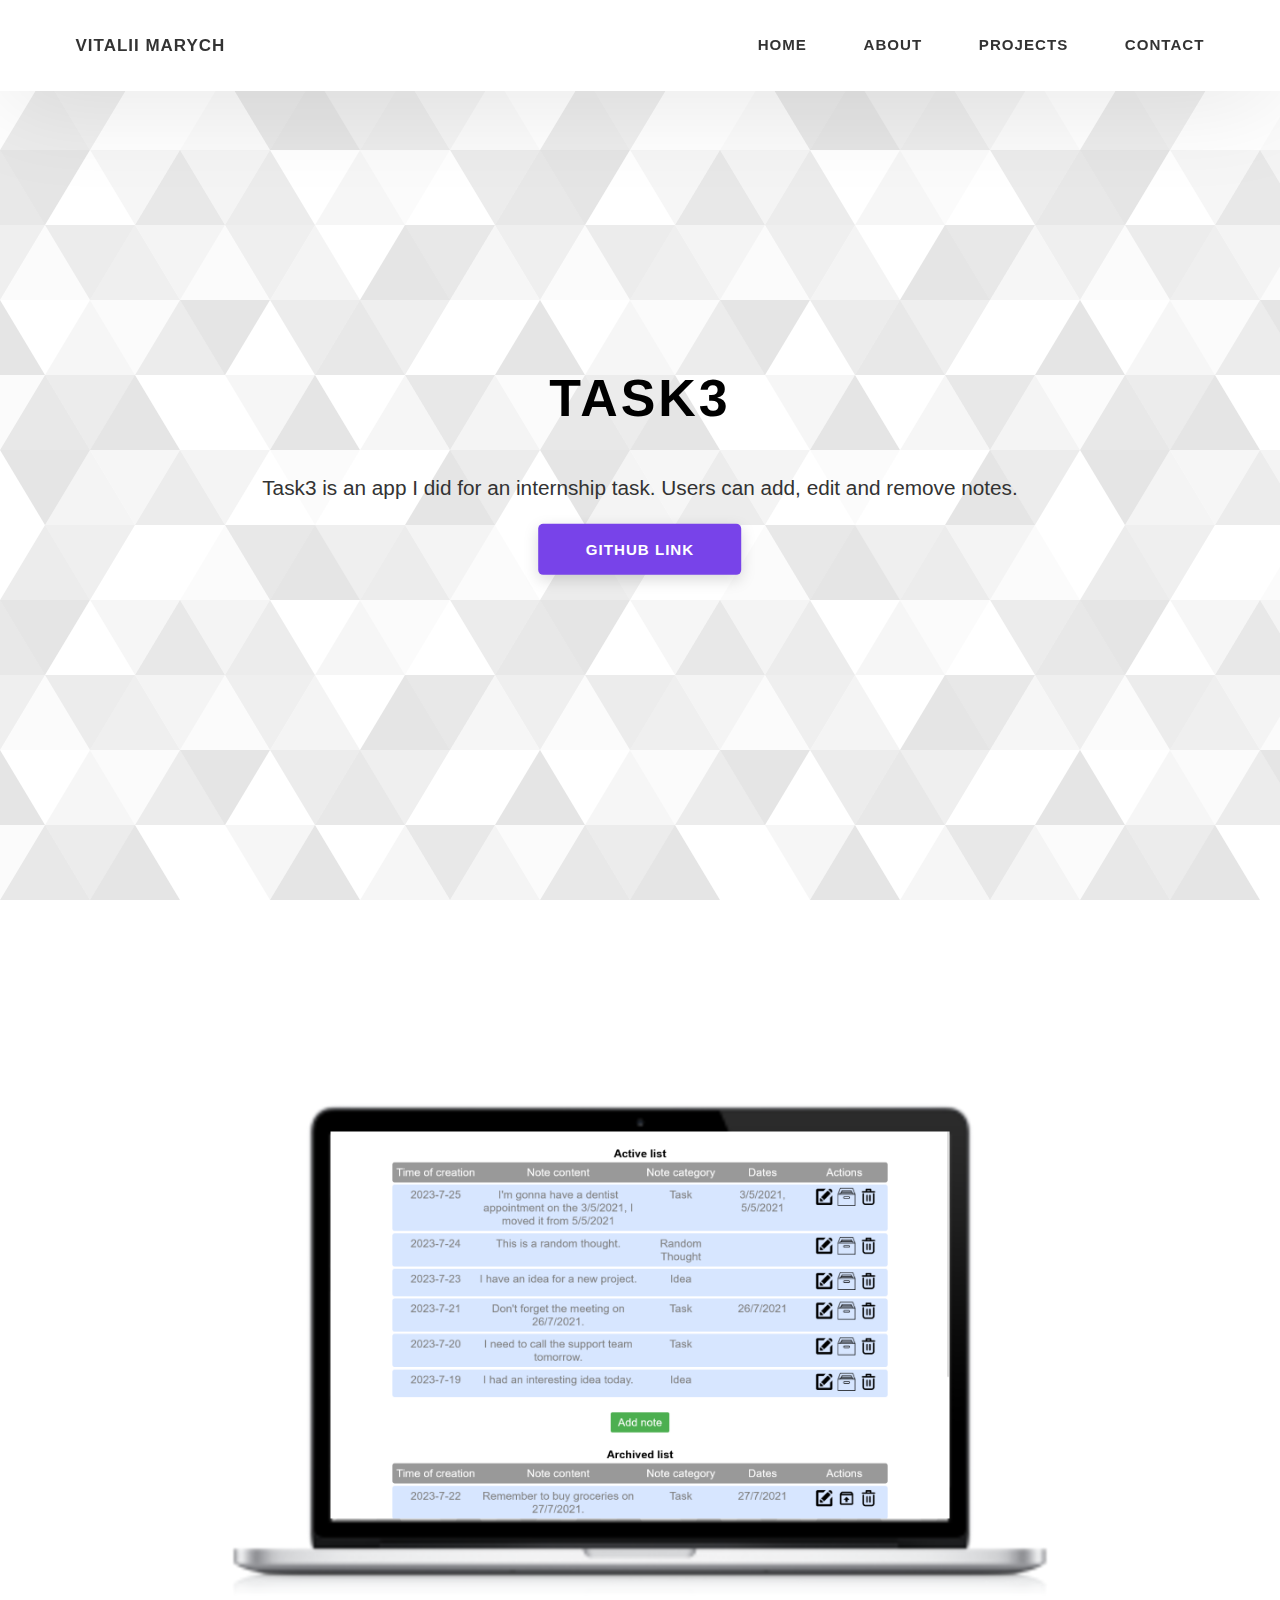
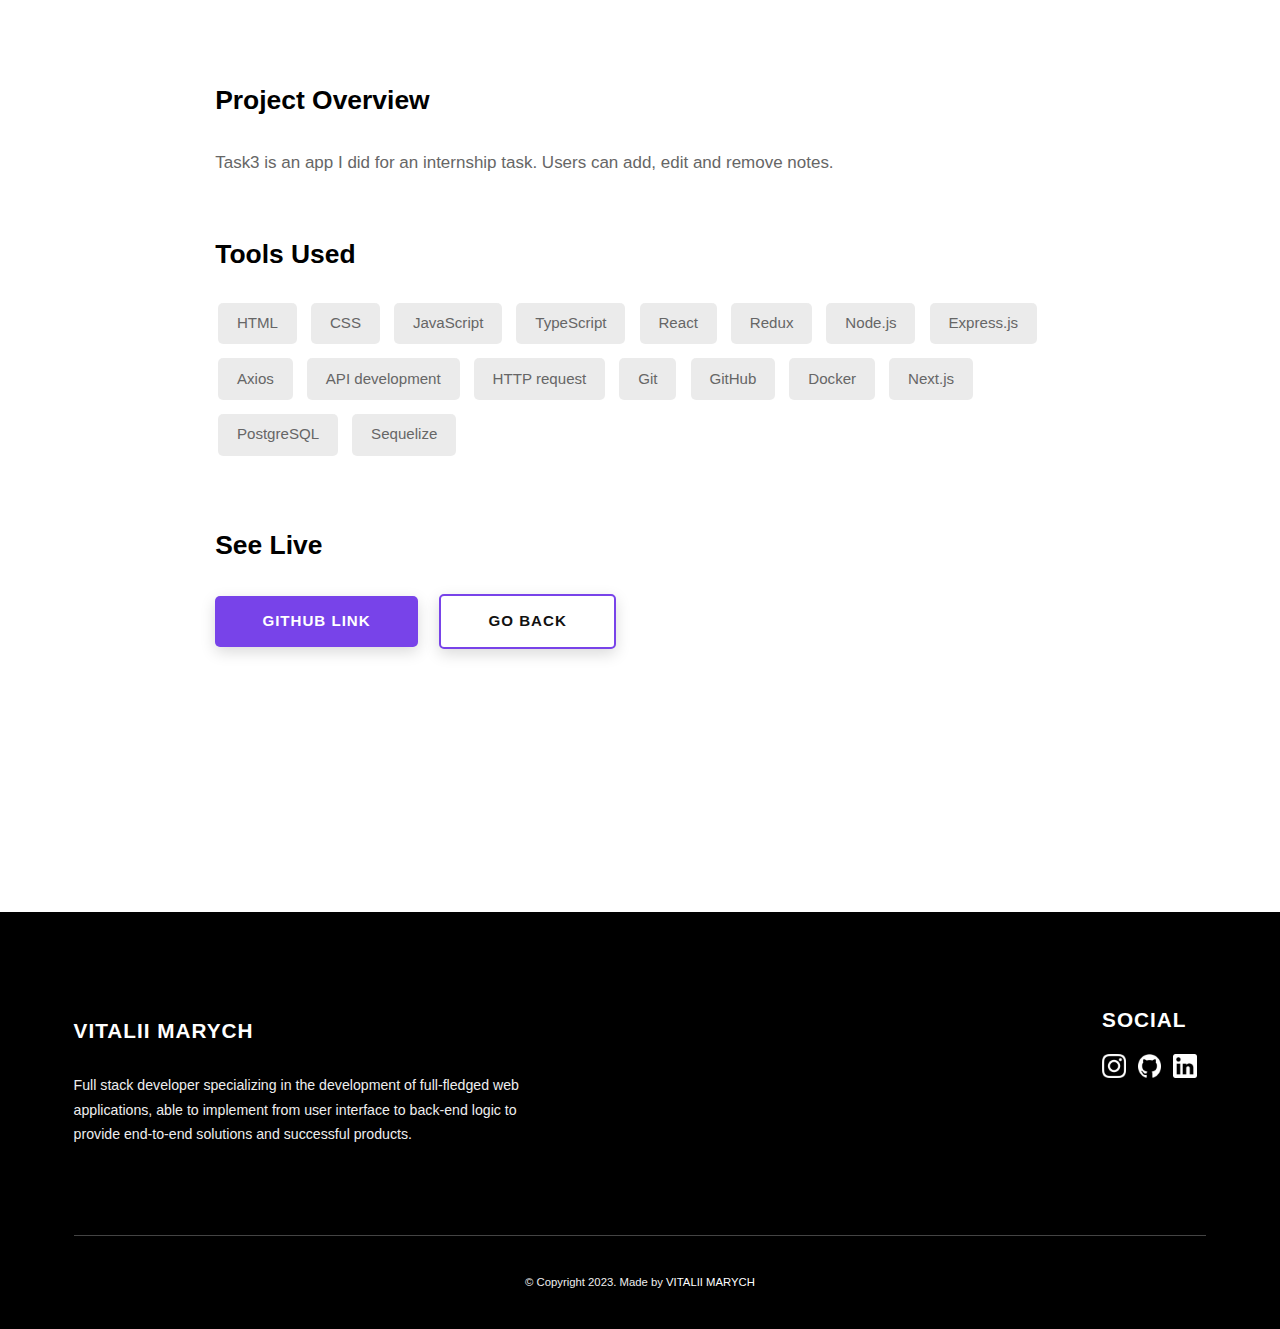
<file: HTML/task3.html>
<!DOCTYPE html>
<html lang="en">
<head>
    <meta charset="UTF-8">
    <meta name="viewport" content="width=device-width, initial-scale=1.0">
    <title>Task3</title>

    <link href="../CSS/style.css" rel="stylesheet">

</head>
<body>
    <header>
        <div class="header-content">
            <div class="header-logo">
                <a href="../index.html"><b>Vitalii Marych</b></a>
            </div>

            <div class="header-menu">
                <div class="header-menu-toggle"></div>
                <ul class="header-links">
                    <li class="header-link-wrapper">
                        <a href="../index.html" class="header-link">Home</a>
                    </li>
                    <li class="header-link-wrapper">
                        <a href="../index.html#about" class="header-link">About</a>
                    </li>
                    <li class="header-link-wrapper">
                        <a href="../index.html#projects" class="header-link">Projects</a>
                    </li>
                    <li class="header-link-wrapper">
                        <a href="../index.html#contact" class="header-link">Contact</a>
                    </li>
                </ul>

            </div>
        </div>

        <div class="header-menu-mobile">
            <ul class="header-links-active">
                <li class="header-link-active-wrapper">
                    <a href="./" class="header-link">Home</a>
                </li>
                <li class="header-link-active-wrapper">
                    <a href="#about" class="header-link">About</a>
                </li>
                <li class="header-link-active-wrapper">
                    <a href="#projects" class="header-link">Projects</a>
                </li>
                <li class="header-link-active-wrapper">
                    <a href="#contact" class="header-link">Contact</a>
                </li>
            </ul>
        </div>

    </header>

    <section class="home">
        <div class="home-content">
            <h1><b>Task3</b></h1>

            <div class="home-content-info">
                <p class="info">
                    Task3 is an app I did for an internship task. Users can add, edit and remove notes.
                </p>
            </div>

            <div class="home-content-btn-wrapper">
                <a class="btn home-content-btn" href="https://github.com/vitaliiMarych/task3Radency/tree/additionalTask5">
                    GitHub link
                </a>
            </div>

        </div>

    </section>

    <section class="project sec-pad" >
        <div class="main-container">
            <div class="project-details">
                <img src="../images/projects/task3.png" class="project-details-image">

                <div class="project-details-content">
                    <div class="project-details-desc">
                        <h2 class="project-details-content-title">Project Overview</h2>
                       <p class="project-details-desc-para">Task3 is an app I did for an internship task. Users can add, edit and remove notes.</p>
                    </div>

                    <div class="project-details-tools">
                        <h2 class="project-details-content-title">Tools Used</h2>

                        <div class="skills">
                            <div class="skill">HTML</div>
                            <div class="skill">CSS</div>
                            <div class="skill">JavaScript</div>
                            <div class="skill">TypeScript</div>
                            <div class="skill">React</div>
                            <div class="skill">Redux</div>
                            <div class="skill">Node.js</div>
                            <div class="skill">Express.js</div>
                            <div class="skill">Axios</div>
                            <div class="skill">API development</div>
                            <div class="skill">HTTP request</div>
                            <div class="skill">Git</div>
                            <div class="skill">GitHub</div>
                            <div class="skill">Docker</div>
                            <div class="skill">Next.js</div>
                            <div class="skill">PostgreSQL</div>
                            <div class="skill">Sequelize</div>
                        </div>
                    </div>

                    <div class="project-details-links">
                        <h2 class="project-details-content-title">See Live</h2>

                        <a href="https://github.com/vitaliiMarych/task3Radency/tree/additionalTask5" class="btn project-details-link-btn" target="_blank" rel="noreferrer">GitHub Link</a>
                        <a href="../index.html" class="project-details-back-btn">Go Back</a>
                    </div>
                </div>
            </div>
        </div>
    </section>
    

    <footer class="footer">
        <div class="main-container">
          <div class="main-footer-upper">
            <div class="main-footer-row main-footer-row-1">
              <h2 class="heading heading-sm main-footer-heading-sm">
                <span>Social</span>
              </h2>
              <div class="main-footer-social-cont">
                <a target="_blank" rel="noreferrer" href="#">
                  <img
                    class="main-footer-icon"
                    src="../images/icons/inst.png"
                    alt="icon"
                  />
                </a>
                <a target="_blank" rel="noreferrer" href="#">
                  <img
                    class="main-footer-icon"
                    src="../images/icons/gitHub.png"
                    alt="icon"
                  />
                </a>
                <a target="_blank" rel="noreferrer" href="#">
                  <img
                    class="main-footer-icon"
                    src="../images/icons/linkedin.png"
                    alt="icon"
                  />
                </a>

              </div>
            </div>
            <div class="main-footer-row main-footer-row-2">
              <h4 class="heading heading-sm text-lt">Vitalii Marych</h4>
              <p class="main-footer-short-desc">
                Full stack developer specializing in the development of full-fledged web applications, able to implement from user interface to back-end logic to provide end-to-end solutions and successful products. 
              </p>
            </div>
          </div>
  
          <div class="main-footer-lower">
            &copy; Copyright 2023. Made by
            <a rel="noreferrer" target="_blank" href="/index.html"
              >Vitalii Marych</a
            >
          </div>
        </div>
    </footer>


    <script src="../JS/index.js"></script>
</body>
</html>
</file>
<file: CSS/style.css>
/* header */

header {
    background: #fff;
    z-index: 1000;
    position: fixed;
    box-shadow: 0 10px 100px rgba(0,0,0,.1);
    width: 100%;
    pad: 0px;
}

.header-content{
    display: flex;
    align-items: center;
    justify-content: space-between;
    padding: 1rem 5rem;
}

.header-links {
    list-style: none;
    font-size: 1.6rem;
}


@media (max-width: 55em) {
  
    .header-links {
        display: none;
      }
    
    .header-menu-toggle {
        display: block;
        cursor: pointer;
        font-size: 1.7rem;
    }
    
    .header-menu-toggle::before {
        content: "\2630"; /* Відображає значок "гамбургера" */
    }
    
    .header-menu-toggle.active::before {
        content: "\2715"; /* Відображає значок "хрестик" */
    }
    
    .header-links-active {
        display: none;
    }

    
    .header-links-active.active {
        display: block;
    }
}

@media only screen and (min-width: 55em) {
    .header-links {
      display: flex;
    } 

    .header-links-active {
        display: none;
    }
}

.header-logo {
    font-size: 1.8rem;
}

header a {
    color: #333;
    letter-spacing: 1px;
    font-weight: 700;
    display: inline-block;
    padding: 1rem 3rem;
    transition: color .3s;
}

.header-links-active {
    list-style: none;
}

.header-link-active-wrapper{
    text-decoration: none;
    padding: 1.3rem 2.5rem;
    font-size: 1.6rem;
    color: #333;
    border-top: 1px solid #eee;
    font-weight: 700;
    text-transform: uppercase;
    letter-spacing: 2px;
    transition: color .3s;
    text-align: right;
}


/* home */
.home {
    height: 100vh;
    background-image: url(../images/svg/common-bg.svg);
    position: relative;
    min-height: 80rem;
    max-height: 120rem;
}

/*      home content */
.home-content {
    position: absolute;
    top: 50%;
    left: 50%;
    max-width: 90rem;
    width: 92%;
    transform: translate(-50%,-50%);
}

.home-content h1{
    font-size: 5.5rem;
    font-weight: 800;
    letter-spacing: 3px;
    color: #000;
    text-align: center;
    text-transform: uppercase;
}

.home-content .info {
    font-size: 2.2rem;
    color: #333;
    text-align: center;
    width: 100%;
    padding: 0%;
}

.home-content-btn {
    font-size: 2rem;
    padding: 1.5rem 8rem;
}

.home-content-btn-wrapper {
    text-align: center;
}

/*      home social */

@media only screen and (max-width: 56.25em) {
    .home-social {
        display: none;
    }
}


.home-socials {
    background-color: #fff;
    position: absolute;
    top: 50%;
    transform: translate(0%,-50%);
    padding: 0.5rem;
    box-shadow: rgba(100,100,111,.2) 0 7px 29px 0;
    border-radius: 5%;
}

.home-social{
    width: 5rem;
}

.home-social-icon {
    width: 100%;
}

.home-social-icon-link {
    padding: 1rem;
    display: block;
    background-color: #fff;
    transition: background-color .3s;
    border-radius: 15%;
}


/* about */

.about {
    background-color: #fafafa;
    padding: 0;
    margin: 0;
}

.about-content {
    display: grid;
    grid-gap: 10rem;
    padding: 0rem 10rem;
}

@media only screen and (min-width: 55em) {
    .about-content {
        grid-template-columns: 1fr 1fr;
        padding: 0rem 10rem;
    }
}

.about-content-main-details-paragraf {
    font-size: 1.8rem;
    color: #666;
    max-width: 60rem;
    line-height: 1.7;
    margin-bottom: 1rem;
}

.skills {
    display: flex;
    flex-wrap: wrap;
    margin-left: -1.2rem;
}

.skill {
    background-color:rgba(153,153,153,.2);
    color: #666;
    padding: 1rem 2rem;
    margin-left: 1.5rem;
    margin-bottom: 1.5rem;
    font-size: 1.6rem;
    border-radius: 5px;

}


/* projects */

.project{
    background-color: #fff;
    margin: 0;
    padding: 0;
}

.project-row{
    display: grid;
    padding: 0rem 10rem;
}

@media only screen and (max-width: 50em) {
    .project-row {
        text-align: center;
        grid-template-columns: 1fr;
        grid-gap: 2rem;
        margin-bottom: 8rem;
    }
}

@media only screen and (min-width: 50em) {
    .project-row {
        grid-template-columns: 1.5fr 1fr;
        grid-gap: 5rem;
        margin-bottom: 11rem;
    }
}

.project-row-image{
    width: 100%;
}

.project-row-content-desc{
    font-size: 1.8rem;
    color: #666;
    max-width: 60rem;
    line-height: 1.7;
    margin-bottom: 3rem;
}

/* footer */

.footer {
    background: #000;
    color: #fff;
}

.footer .main-container {
        max-width: 120rem;
        margin: auto;
        width: 92%;
}

.main-footer-upper{
    display: flex;
    justify-content: space-between;
    padding: 8rem 0;
}


.main-footer-row-1{
    order: 2;
}

.main-footer-row-2{
    width: 40%;
    order: 1;
    max-width: 50rem;
}

.heading-sm {
    font-size: 2.2rem;
    text-transform: uppercase;
    letter-spacing: 1px;
}

.main-footer-short-desc {
    margin-top: 2rem;
    color: #eee;
    font-size: 1.5rem;
    line-height: 1.7;
}

.main-footer-social-cont {
    margin-top: 2rem;
  }

.main-footer-icon {
    margin-right: 1rem;
    width: 2.5rem;
    filter: invert(100%);
}

.main-footer-lower {
    padding: 4rem 0;
    border-top: 1px solid #444;
    color: #eee;
    font-size: 1.2rem;
    text-align: center;
  }

/* portfolio */
.project-details{
    padding: 8rem 4rem;
    max-width: 90rem;
    margin: auto;
}

.project-details-image{
    width: 100%;
    margin-bottom: 6rem;
}

.project-details-desc {
    margin-bottom: 6rem;
}

.project-details-tools{
    margin-bottom: 6rem;
} 

.project-details-links {
    margin-bottom: 6rem;
}

.project-details-content h2{
    font-weight: 700;
    font-size: 2.8rem;
    margin-bottom: 3rem;
}

.project-details-desc-para{
    font-size: 1.8rem;
    line-height: 1.7;
    color: #666;
    margin-bottom: 2rem;
}

.project-details-link-btn{
    margin-right: 2rem;
    margin-bottom: 2rem;
}

.project-details-back-btn{
    color: #111;
    background: #fff;
    border: 2px solid #7843e9;
    box-shadow: none;
    padding: calc(1.5rem - 2px) calc(5rem - 2px);
    padding: 1.5rem 5rem;
    font-size: 1.6rem;
    text-transform: uppercase;
    letter-spacing: 1px;
    display: inline-block;
    font-weight: 700;
    border-radius: 5px;
    box-shadow: 0 5px 15px 0 rgba(0,0,0,.15);
    transition: transform .3s;
}

/* general */

html {
    font-size: 59%; 
}



body {
    box-sizing: border-box;
    position: relative;
    font-family: 'Source Sans Pro',sans-serif;
    line-height: 1.5;
    margin: 0px;
}

section {
    display: grid;
}

a {
    text-transform: uppercase;
    text-decoration: none;
    font-family: inherit;
    color: #fff;
}

.btn {
    text-align: center;
    background: #7843e9;
    color: #fff;
    text-transform: uppercase;
    letter-spacing: 1px;
    display: inline-block;
    font-weight: 700;
    border-radius: 5px;
    box-shadow: 0 5px 15px 0 rgba(0,0,0,.15);
    transition: transform .3s;
    padding: 1.5rem 5rem;
    font-size: 1.6rem;  
}

.heading-sec-main {
    display: block;
    font-size: 4rem;
    text-transform: uppercase;
    letter-spacing: 1px;
    letter-spacing: 3.5px;
    text-align: center;
    margin-bottom: 3rem;
    position: relative;
    color: #111;
}

.heading-sec-sub {
    display: block;
    text-align: center;
    color: #555;
    font-size: 2rem;
    font-weight: 500;
    max-width: 80rem;
    margin: auto;
    line-height: 1.6;
}

hr {
    width: 3%;
    color: #7843e9;
    height: 0.5rem;
    border-radius: 10px;
    background-color: #7843e9;
}

h3 {
    font-weight: 700;
    font-size: 2.8rem;
    margin-bottom: 2rem;
}

.sec-pad {
    padding: 12rem 0;
}

@media only screen and (max-width: 56.25em) {
    .sec-pad {
      padding: 8rem 0; } }

.main-container-header{
    margin-bottom: 8rem;
}

/* transforms */
.header-content a:hover {
    color: #7843e9;
  }

.btn:hover{
    transform: translateY(-5px);
}

.home-social-icon-link:hover {
    background-color: #d3beff;
}

.project-details-back-btn:hover{
    transform: translateY(-5px);
}
</file>
